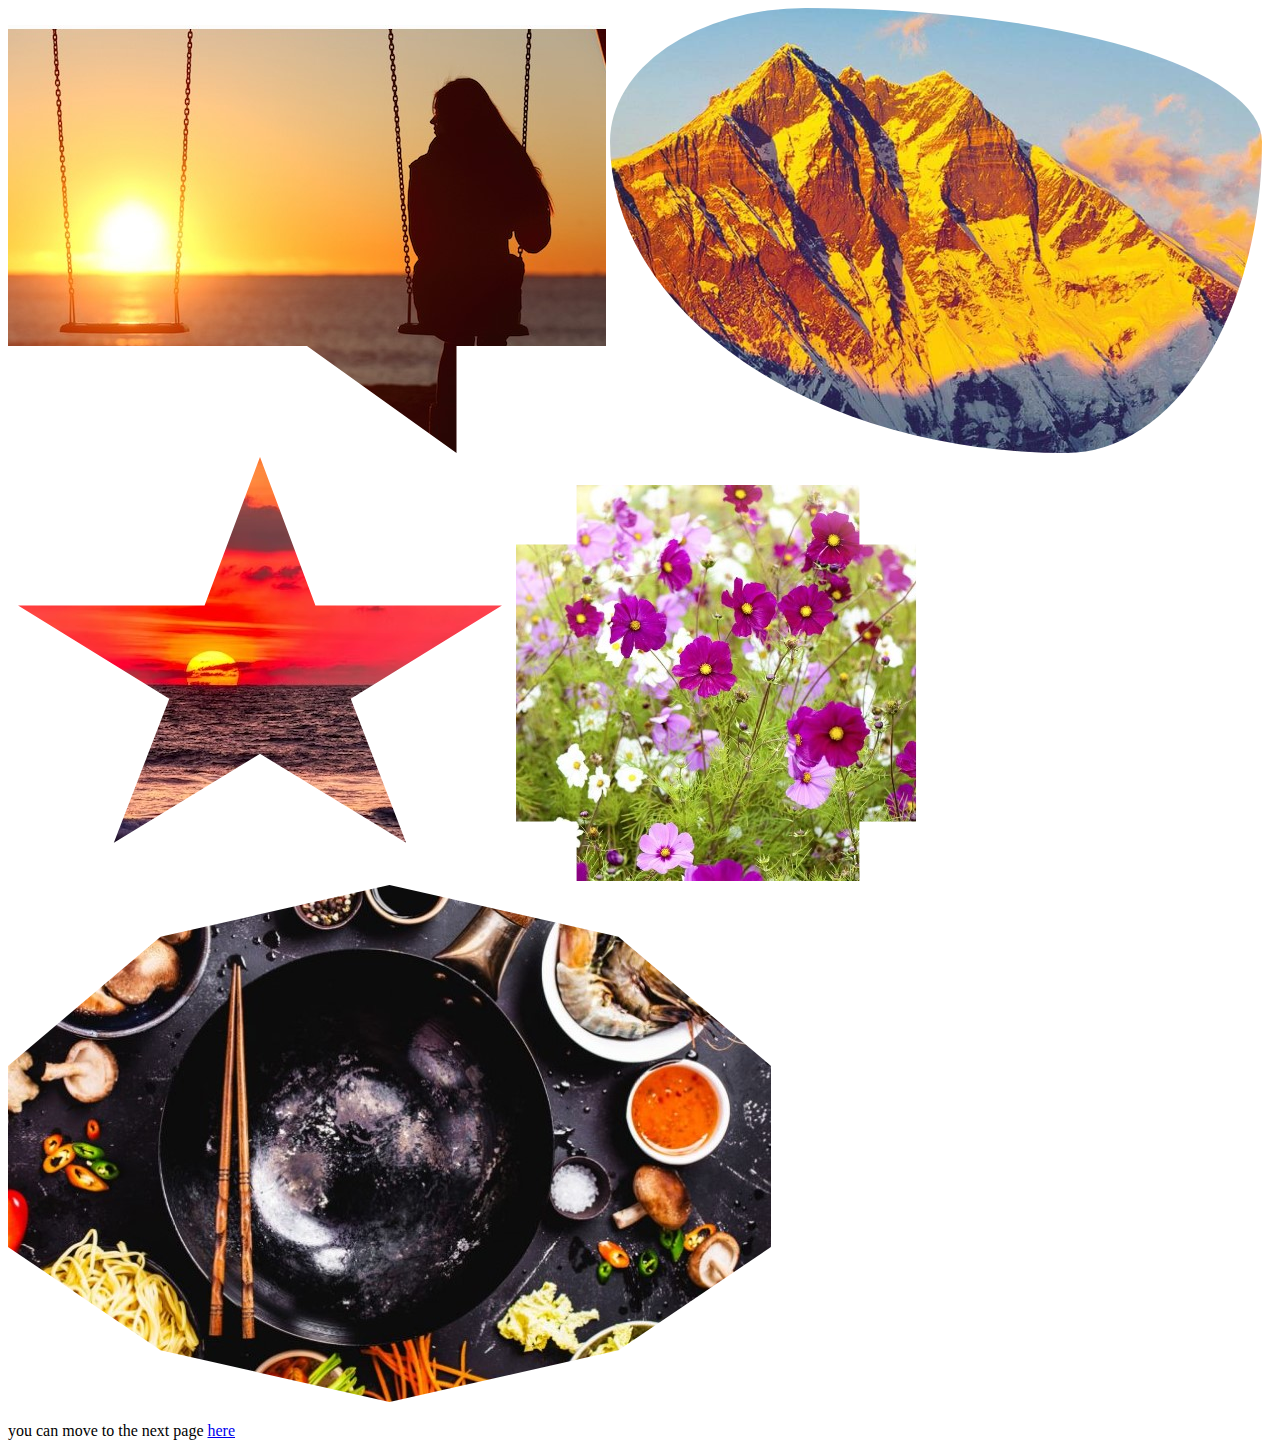
<file: index.html>
<!DOCTYPE html>
<html lang="en">
<head>
    <meta charset="UTF-8">
    <meta http-equiv="X-UA-Compatible" content="IE=edge">
    <meta name="viewport" content="width=device-width, initial-scale=1.0">
    <title>Document</title>
    <link rel="stylesheet" href="index.css">
</head>
<body>
    <img class="image4" src="lonevibe.jpg" alt="a person seated alone on a swing">
   <img class="image1" src="mountain.jpg.png" alt="this is a picture of a mountain"> 
   <img class="image2" src="sunset.jpg" alt="evening view of the sun as it is setting.">
   <img class="image3" src="flowers.jpg" alt="an image of planted cosmos">
   <img class="image5" src="cooking.jpg" alt="an image of somebody cooking">
    <p>you can move to the next page <a href="next.html">here</a></p>
</body>
</html>
</file>
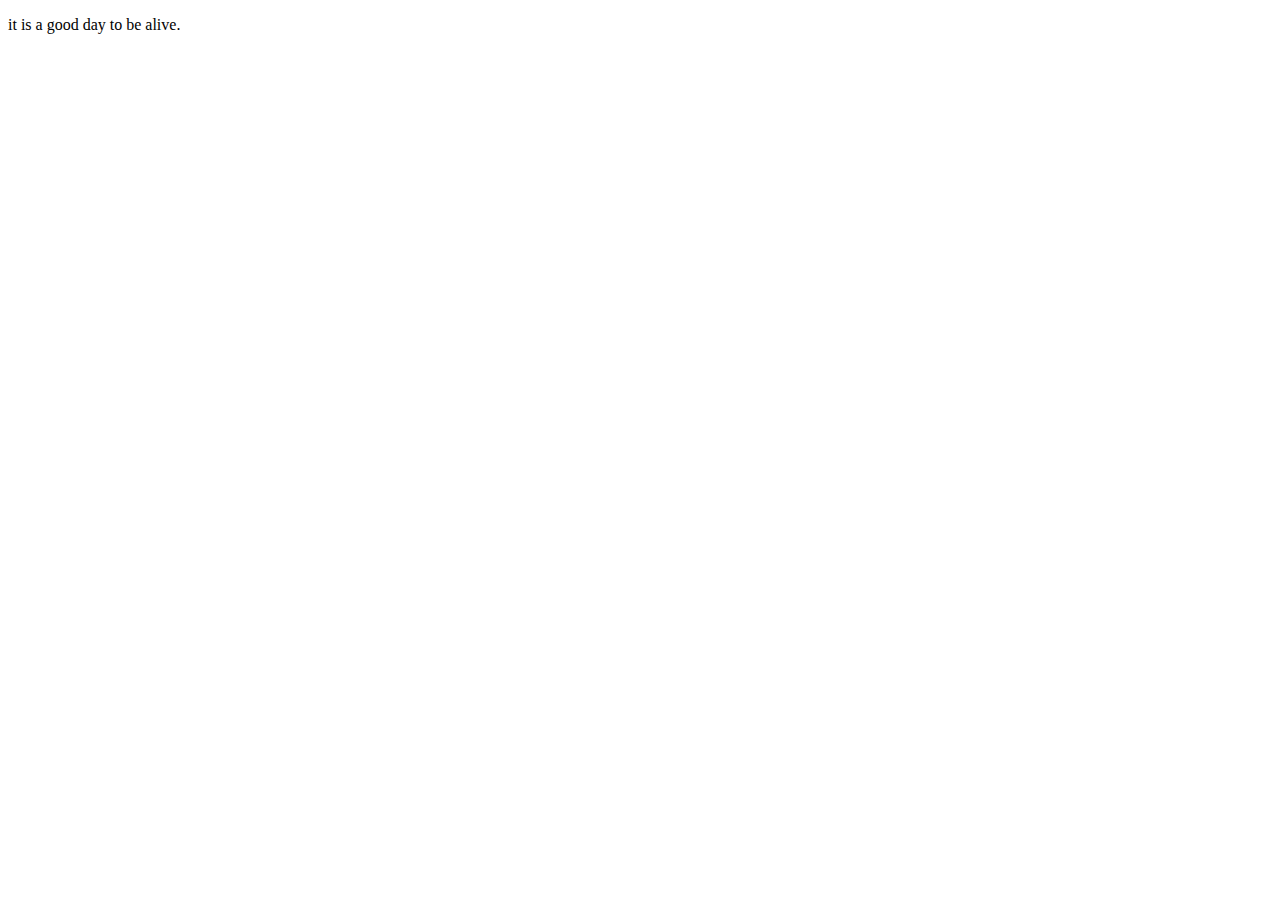
<file: next.html>
<!DOCTYPE html>
<html lang="en">
<head>
    <meta charset="UTF-8">
    <meta http-equiv="X-UA-Compatible" content="IE=edge">
    <meta name="viewport" content="width=device-width, initial-scale=1.0">
    <title>Document</title>
</head>
<body>
    <p>it is a good day to be alive.</p>
</body>
</html>
</file>
<file: index.css>
.image1{
    /*border radius defined 8 times gives the fancy shape displayed on the mountain*/
    border-radius: 30% 70% 30% / 30% 30% 70% 70%;
}
.image2{
    clip-path:  polygon(50% 0%, 61% 35%, 98% 35%, 68% 57%, 79% 91%, 50% 70%, 21% 91%, 50% 70%, 21% 91%, 
    32% 57%, 2% 35%, 39% 35%);    
}
.image3{
    clip-path: polygon(0% 15%, 15% 15%, 15% 0%, 85% 0%, 
    85% 15%, 100% 15%, 100% 85%, 85% 85%, 85% 100%, 15% 100%, 15% 85%, 0% 85%);
}
.image4{
    clip-path: polygon(0% 0%, 100% 0%, 100% 75%, 75% 75%, 75% 100%, 50% 75%, 0% 75%);
}
.image5{
    clip-path: polygon(50% 0%, 80% 10%, 100% 35%, 100% 70%,
     80% 90%, 50% 100%, 20% 90%, 0% 70%, 0% 35%, 20% 10%);
}
</file>
